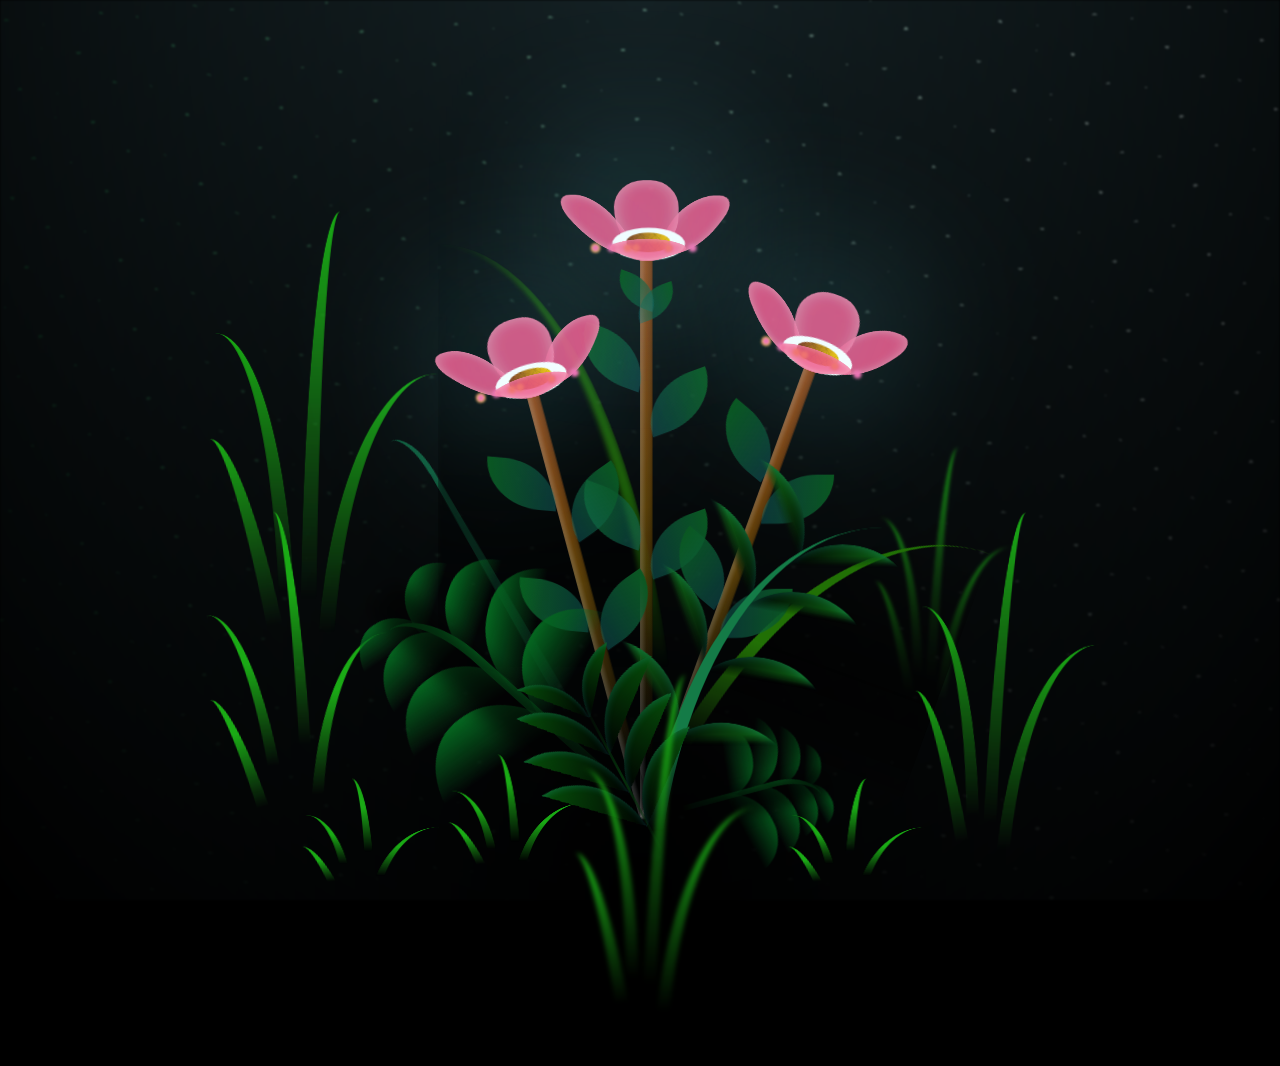
<file: firlyy/index.html>
<!DOCTYPE html>
<html lang="en">
<head>
    <meta charset="UTF-8">
    <meta http-equiv="X-UA-Compatible" content="IE=edge">
    <meta name="viewport" content="width=device-width, initial-scale=1.0">
    <link rel="stylesheet" href="style.css">
    <link rel="icon" href="img/flowers.png" type="image/x-icon">
    <title>flowers</title>
</head>
<body class="container">
    <div class="night"></div>
    <div class="flowers">
      <div class="flower flower--1">
        <div class="flower__leafs flower__leafs--1">
          <div class="flower__leaf flower__leaf--1"></div>
          <div class="flower__leaf flower__leaf--2"></div>
          <div class="flower__leaf flower__leaf--3"></div>
          <div class="flower__leaf flower__leaf--4"></div>
          <div class="flower__white-circle"></div>
  
          <div class="flower__light flower__light--1"></div>
          <div class="flower__light flower__light--2"></div>
          <div class="flower__light flower__light--3"></div>
          <div class="flower__light flower__light--4"></div>
          <div class="flower__light flower__light--5"></div>
          <div class="flower__light flower__light--6"></div>
          <div class="flower__light flower__light--7"></div>
          <div class="flower__light flower__light--8"></div>
  
        </div>
        <div class="flower__line">
          <div class="flower__line__leaf flower__line__leaf--1"></div>
          <div class="flower__line__leaf flower__line__leaf--2"></div>
          <div class="flower__line__leaf flower__line__leaf--3"></div>
          <div class="flower__line__leaf flower__line__leaf--4"></div>
          <div class="flower__line__leaf flower__line__leaf--5"></div>
          <div class="flower__line__leaf flower__line__leaf--6"></div>
        </div>
      </div>
  
      <div class="flower flower--2">
        <div class="flower__leafs flower__leafs--2">
          <div class="flower__leaf flower__leaf--1"></div>
          <div class="flower__leaf flower__leaf--2"></div>
          <div class="flower__leaf flower__leaf--3"></div>
          <div class="flower__leaf flower__leaf--4"></div>
          <div class="flower__white-circle"></div>
  
          <div class="flower__light flower__light--1"></div>
          <div class="flower__light flower__light--2"></div>
          <div class="flower__light flower__light--3"></div>
          <div class="flower__light flower__light--4"></div>
          <div class="flower__light flower__light--5"></div>
          <div class="flower__light flower__light--6"></div>
          <div class="flower__light flower__light--7"></div>
          <div class="flower__light flower__light--8"></div>
  
        </div>
        <div class="flower__line">
          <div class="flower__line__leaf flower__line__leaf--1"></div>
          <div class="flower__line__leaf flower__line__leaf--2"></div>
          <div class="flower__line__leaf flower__line__leaf--3"></div>
          <div class="flower__line__leaf flower__line__leaf--4"></div>
        </div>
      </div>
  
      <div class="flower flower--3">
        <div class="flower__leafs flower__leafs--3">
          <div class="flower__leaf flower__leaf--1"></div>
          <div class="flower__leaf flower__leaf--2"></div>
          <div class="flower__leaf flower__leaf--3"></div>
          <div class="flower__leaf flower__leaf--4"></div>
          <div class="flower__white-circle"></div>
  
          <div class="flower__light flower__light--1"></div>
          <div class="flower__light flower__light--2"></div>
          <div class="flower__light flower__light--3"></div>
          <div class="flower__light flower__light--4"></div>
          <div class="flower__light flower__light--5"></div>
          <div class="flower__light flower__light--6"></div>
          <div class="flower__light flower__light--7"></div>
          <div class="flower__light flower__light--8"></div>
  
        </div>
        <div class="flower__line">
          <div class="flower__line__leaf flower__line__leaf--1"></div>
          <div class="flower__line__leaf flower__line__leaf--2"></div>
          <div class="flower__line__leaf flower__line__leaf--3"></div>
          <div class="flower__line__leaf flower__line__leaf--4"></div>
        </div>
      </div>
  
      <div class="grow-ans" style="--d:1.2s">
        <div class="flower__g-long">
          <div class="flower__g-long__top"></div>
          <div class="flower__g-long__bottom"></div>
        </div>
      </div>
  
      <div class="growing-grass">
        <div class="flower__grass flower__grass--1">
          <div class="flower__grass--top"></div>
          <div class="flower__grass--bottom"></div>
          <div class="flower__grass__leaf flower__grass__leaf--1"></div>
          <div class="flower__grass__leaf flower__grass__leaf--2"></div>
          <div class="flower__grass__leaf flower__grass__leaf--3"></div>
          <div class="flower__grass__leaf flower__grass__leaf--4"></div>
          <div class="flower__grass__leaf flower__grass__leaf--5"></div>
          <div class="flower__grass__leaf flower__grass__leaf--6"></div>
          <div class="flower__grass__leaf flower__grass__leaf--7"></div>
          <div class="flower__grass__leaf flower__grass__leaf--8"></div>
          <div class="flower__grass__overlay"></div>
        </div>
      </div>
  
      <div class="growing-grass">
        <div class="flower__grass flower__grass--2">
          <div class="flower__grass--top"></div>
          <div class="flower__grass--bottom"></div>
          <div class="flower__grass__leaf flower__grass__leaf--1"></div>
          <div class="flower__grass__leaf flower__grass__leaf--2"></div>
          <div class="flower__grass__leaf flower__grass__leaf--3"></div>
          <div class="flower__grass__leaf flower__grass__leaf--4"></div>
          <div class="flower__grass__leaf flower__grass__leaf--5"></div>
          <div class="flower__grass__leaf flower__grass__leaf--6"></div>
          <div class="flower__grass__leaf flower__grass__leaf--7"></div>
          <div class="flower__grass__leaf flower__grass__leaf--8"></div>
          <div class="flower__grass__overlay"></div>
        </div>
      </div>
  
      <div class="grow-ans" style="--d:2.4s">
        <div class="flower__g-right flower__g-right--1">
          <div class="leaf"></div>
        </div>
      </div>
  
      <div class="grow-ans" style="--d:2.8s">
        <div class="flower__g-right flower__g-right--2">
          <div class="leaf"></div>
        </div>
      </div>
  
      <div class="grow-ans" style="--d:2.8s">
        <div class="flower__g-front">
          <div class="flower__g-front__leaf-wrapper flower__g-front__leaf-wrapper--1">
            <div class="flower__g-front__leaf"></div>
          </div>
          <div class="flower__g-front__leaf-wrapper flower__g-front__leaf-wrapper--2">
            <div class="flower__g-front__leaf"></div>
          </div>
          <div class="flower__g-front__leaf-wrapper flower__g-front__leaf-wrapper--3">
            <div class="flower__g-front__leaf"></div>
          </div>
          <div class="flower__g-front__leaf-wrapper flower__g-front__leaf-wrapper--4">
            <div class="flower__g-front__leaf"></div>
          </div>
          <div class="flower__g-front__leaf-wrapper flower__g-front__leaf-wrapper--5">
            <div class="flower__g-front__leaf"></div>
          </div>
          <div class="flower__g-front__leaf-wrapper flower__g-front__leaf-wrapper--6">
            <div class="flower__g-front__leaf"></div>
          </div>
          <div class="flower__g-front__leaf-wrapper flower__g-front__leaf-wrapper--7">
            <div class="flower__g-front__leaf"></div>
          </div>
          <div class="flower__g-front__leaf-wrapper flower__g-front__leaf-wrapper--8">
            <div class="flower__g-front__leaf"></div>
          </div>
          <div class="flower__g-front__line"></div>
        </div>
      </div>
  
      <div class="grow-ans" style="--d:3.2s">
        <div class="flower__g-fr">
          <div class="leaf"></div>
          <div class="flower__g-fr__leaf flower__g-fr__leaf--1"></div>
          <div class="flower__g-fr__leaf flower__g-fr__leaf--2"></div>
          <div class="flower__g-fr__leaf flower__g-fr__leaf--3"></div>
          <div class="flower__g-fr__leaf flower__g-fr__leaf--4"></div>
          <div class="flower__g-fr__leaf flower__g-fr__leaf--5"></div>
          <div class="flower__g-fr__leaf flower__g-fr__leaf--6"></div>
          <div class="flower__g-fr__leaf flower__g-fr__leaf--7"></div>
          <div class="flower__g-fr__leaf flower__g-fr__leaf--8"></div>
        </div>
      </div>
  
      <div class="long-g long-g--0">
        <div class="grow-ans" style="--d:3s">
          <div class="leaf leaf--0"></div>
        </div>
        <div class="grow-ans" style="--d:2.2s">
          <div class="leaf leaf--1"></div>
        </div>
        <div class="grow-ans" style="--d:3.4s">
          <div class="leaf leaf--2"></div>
        </div>
        <div class="grow-ans" style="--d:3.6s">
          <div class="leaf leaf--3"></div>
        </div>
      </div>
  
      <div class="long-g long-g--1">
        <div class="grow-ans" style="--d:3.6s">
          <div class="leaf leaf--0"></div>
        </div>
        <div class="grow-ans" style="--d:3.8s">
          <div class="leaf leaf--1"></div>
        </div>
        <div class="grow-ans" style="--d:4s">
          <div class="leaf leaf--2"></div>
        </div>
        <div class="grow-ans" style="--d:4.2s">
          <div class="leaf leaf--3"></div>
        </div>
      </div>
  
      <div class="long-g long-g--2">
        <div class="grow-ans" style="--d:4s">
          <div class="leaf leaf--0"></div>
        </div>
        <div class="grow-ans" style="--d:4.2s">
          <div class="leaf leaf--1"></div>
        </div>
        <div class="grow-ans" style="--d:4.4s">
          <div class="leaf leaf--2"></div>
        </div>
        <div class="grow-ans" style="--d:4.6s">
          <div class="leaf leaf--3"></div>
        </div>
      </div>
  
      <div class="long-g long-g--3">
        <div class="grow-ans" style="--d:4s">
          <div class="leaf leaf--0"></div>
        </div>
        <div class="grow-ans" style="--d:4.2s">
          <div class="leaf leaf--1"></div>
        </div>
        <div class="grow-ans" style="--d:3s">
          <div class="leaf leaf--2"></div>
        </div>
        <div class="grow-ans" style="--d:3.6s">
          <div class="leaf leaf--3"></div>
        </div>
      </div>
  
      <div class="long-g long-g--4">
        <div class="grow-ans" style="--d:4s">
          <div class="leaf leaf--0"></div>
        </div>
        <div class="grow-ans" style="--d:4.2s">
          <div class="leaf leaf--1"></div>
        </div>
        <div class="grow-ans" style="--d:3s">
          <div class="leaf leaf--2"></div>
        </div>
        <div class="grow-ans" style="--d:3.6s">
          <div class="leaf leaf--3"></div>
        </div>
      </div>
  
      <div class="long-g long-g--5">
        <div class="grow-ans" style="--d:4s">
          <div class="leaf leaf--0"></div>
        </div>
        <div class="grow-ans" style="--d:4.2s">
          <div class="leaf leaf--1"></div>
        </div>
        <div class="grow-ans" style="--d:3s">
          <div class="leaf leaf--2"></div>
        </div>
        <div class="grow-ans" style="--d:3.6s">
          <div class="leaf leaf--3"></div>
        </div>
      </div>
  
      <div class="long-g long-g--6">
        <div class="grow-ans" style="--d:4.2s">
          <div class="leaf leaf--0"></div>
        </div>
        <div class="grow-ans" style="--d:4.4s">
          <div class="leaf leaf--1"></div>
        </div>
        <div class="grow-ans" style="--d:4.6s">
          <div class="leaf leaf--2"></div>
        </div>
        <div class="grow-ans" style="--d:4.8s">
          <div class="leaf leaf--3"></div>
        </div>
      </div>
  
      <div class="long-g long-g--7">
        <div class="grow-ans" style="--d:3s">
          <div class="leaf leaf--0"></div>
        </div>
        <div class="grow-ans" style="--d:3.2s">
          <div class="leaf leaf--1"></div>
        </div>
        <div class="grow-ans" style="--d:3.5s">
          <div class="leaf leaf--2"></div>
        </div>
        <div class="grow-ans" style="--d:3.6s">
          <div class="leaf leaf--3"></div>
        </div>
      </div>
    </div>
    
    <script src="main.js"></script>
  </body>
</html>
</file>
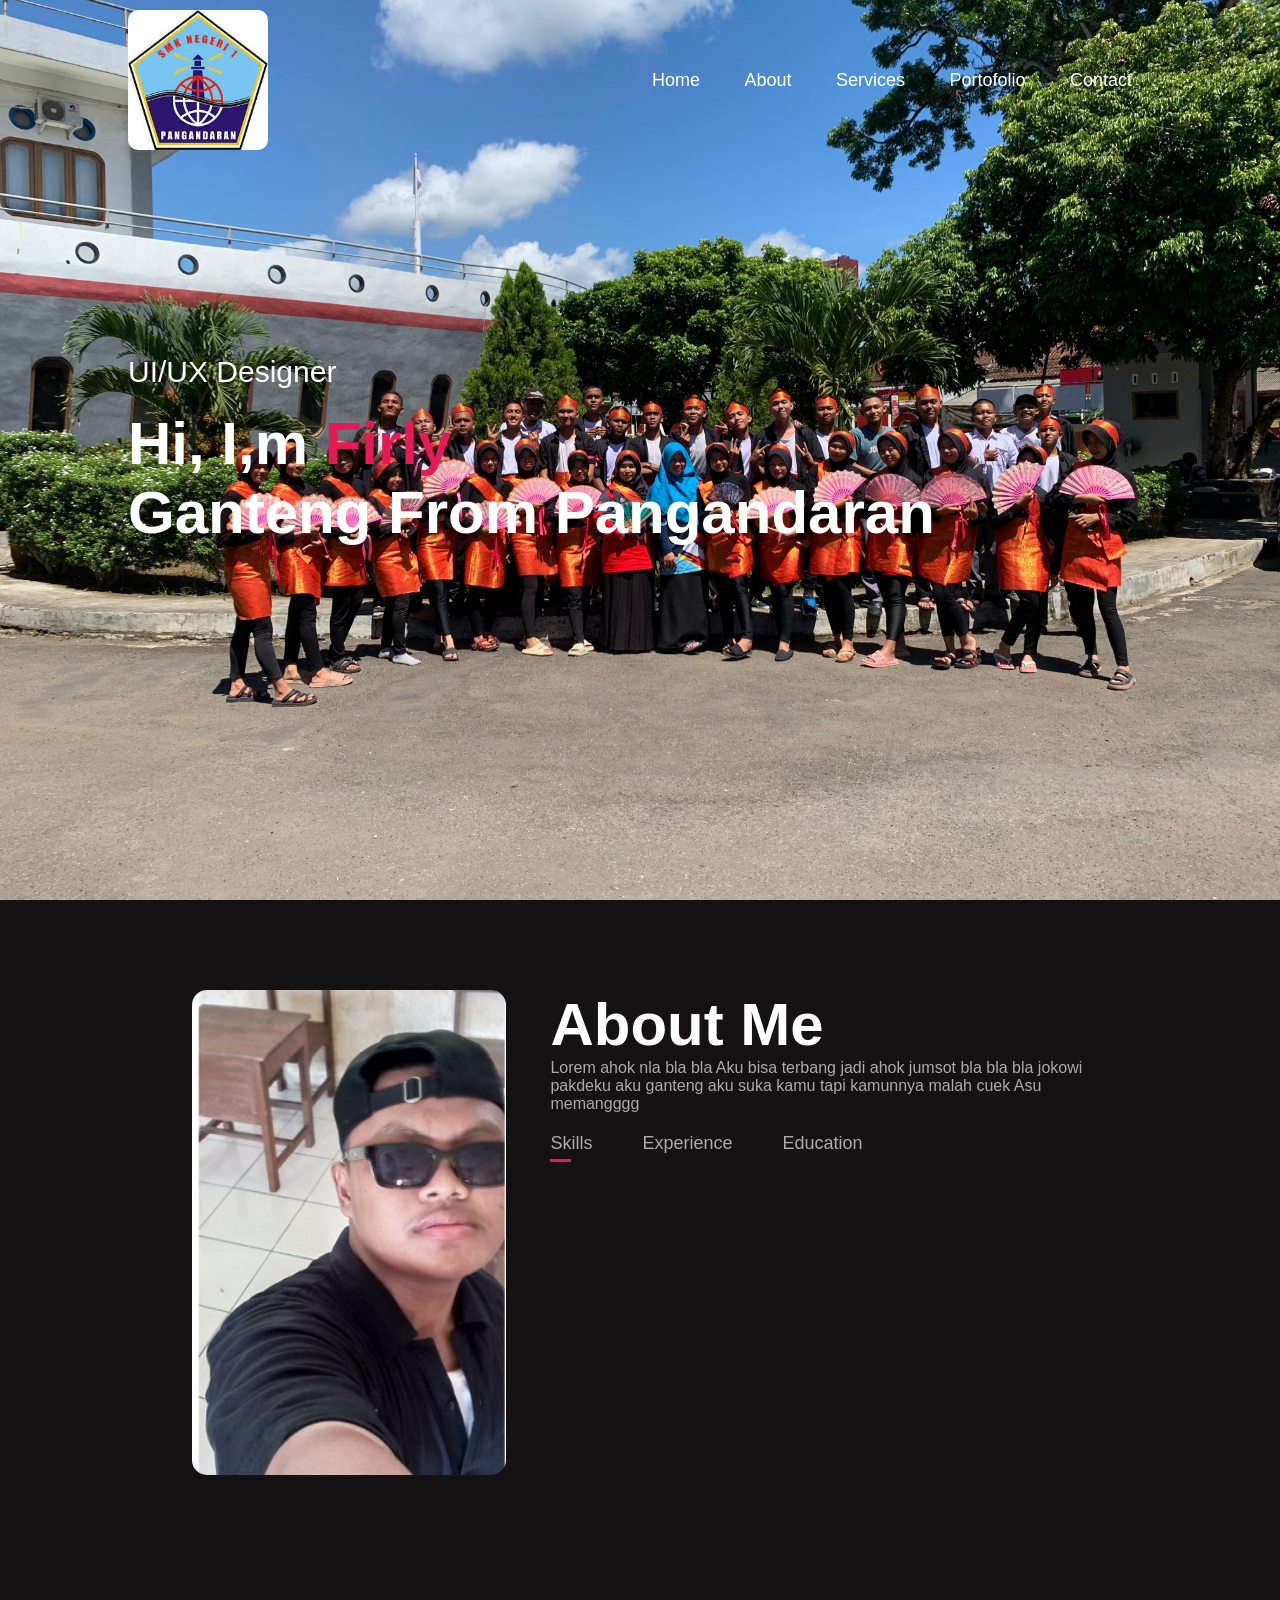
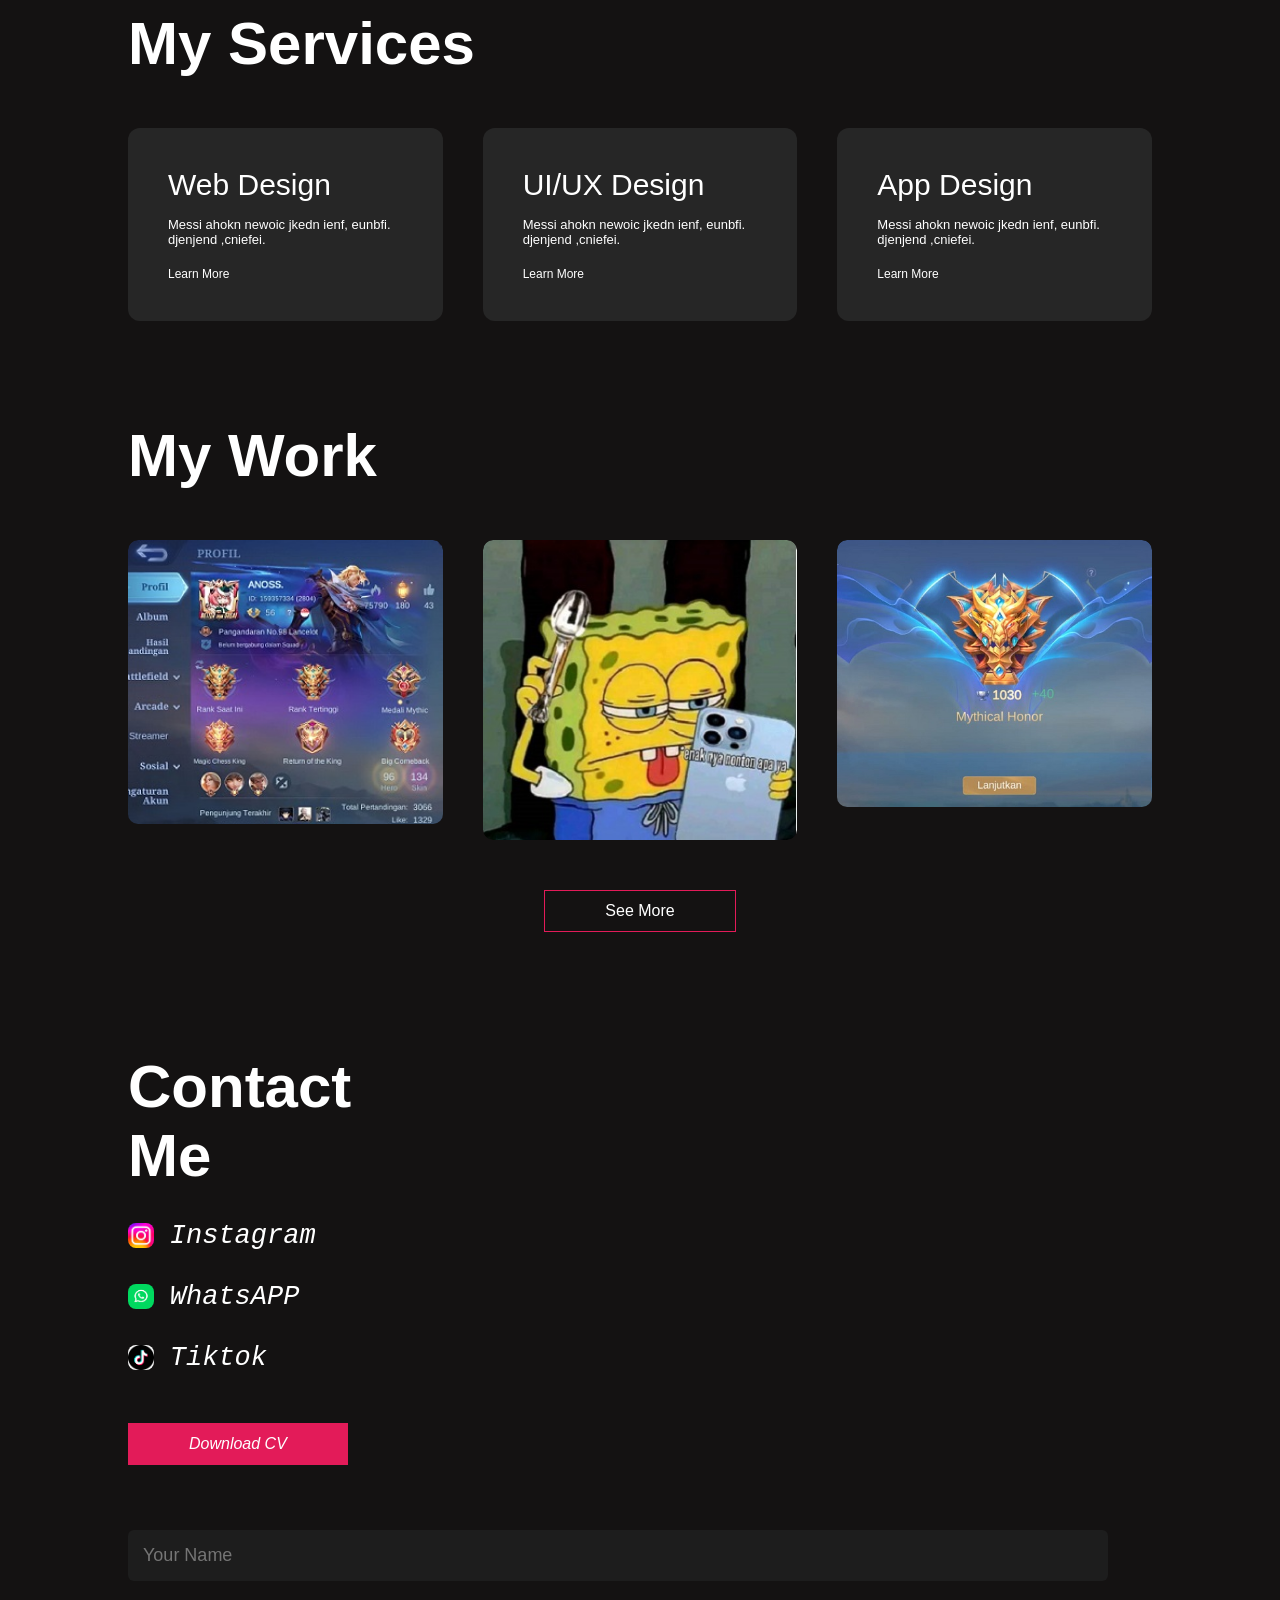
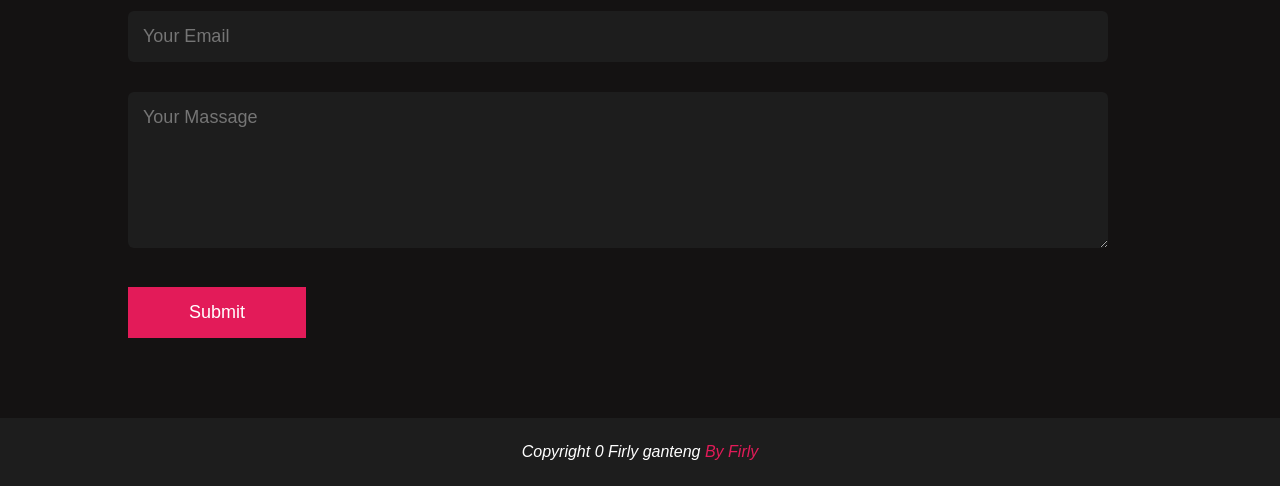
<file: Web1/PercobaanWebsite1.html>
<!DOCTYPE html>
<html>
<head>
    <meta charset="utf-8">
    <meta name="viewport" content="width=device-width, initial-scale=1">
    <title>Website Firly</title>
    <link rel="stylesheet" href="webstyle1.css">
    <script>
        
        var tablinks = document.getElementsByClassName("tab-links");
        var tabcontents = document.getElementsByClassName("tab-contents");

        function opentab(tabname) {
            for (tablink of tablinks) {
                tablink.classList.remove("active-link");
            }

             for (tabcontent of tabcontents) {
                tabcontent.classList.remove("active-tab");
            }
            event.currentTarget.classList.add("active-link");
            document.getElementById(tabname).classList.add("active-tab");
        }
    </script>

    <script>
        var sidemenu = document.getElementById("sidemenu");

        function openmenu() {
            sidemenu.style.right = "0";
        }

        function closemenu() {
            sidemenu.style.right = "200px";      
        }
    </script>

</head>
<body>

<div id="header">
    <div class="container">
        <nav>
            <img src="smk.jpeg" class="logo" />
            <ul id="sidemenu">
                <li><a href="#header">Home</a></li>
                <li><a href="#about">About</a></li>
                <li><a href="#services">Services</a></li>
                <li><a href="#portofolio">Portofolio</a></li>
                <li><a href="#contact">Contact</a></li>
                <i class="fa-solid fa-xmark" onclick="closemenu()"></i>
            </ul>
              <i class="fa-solid fa-bars" onclick="openmenu()"></i>
        </nav>
        <div class="header-text">
            <p>UI/UX Designer</p>
            <h1>Hi, I,m <span>Firly</span><br />Ganteng From Pangandaran</h1>
        </div>
    </div>
</div>


<div id="about">
    <div class="container">
        <div class="row">
            <div class="about-col-1">
                <img src="gg.jpg" />
            </div>
            <div class="about-col-2">
                <h1 class="sub-title">About Me</h1>
                <p>
                    Lorem ahok nla bla bla Aku bisa terbang jadi ahok jumsot
                    bla bla bla jokowi pakdeku aku ganteng
                    aku suka kamu tapi kamunnya malah cuek
                    Asu memangggg

                </p>
                <div class="tab-titles">
                    <p class="tab-links active-link" onclick="opentab('skills')"> Skills </p>
                    <p class="tab-links" onclick="opentab('experience')">Experience</p>
                    <p class="tab-links" onclick="opentab('education')">Education</p>
                </div>
                <div class="tab-contents acctive-tab" id="skills">
                    <ul>
                        <li><span>UI/UX</span><br />Designing Web/App Interface</li>
                        <li><span>Web Development</span><br />Designing App Interface</li>
                        <li><span>App Development</span><br />Bulding Android/IOS apps</li>
                    </ul>
                </div>
                <div class="tab-contents" id="experience">
                    <ul>
                        <li><span>2021 - Current</span><br />Lorem ipul jamsot</li>
                        <li><span>2019 - 2021</span><br />Lorem ahok jamsot</li>
                        <li><span>2017 - 2019</span><br />Lorem jamal jamsot</li>
                    </ul>
                </div>
                <div class="tab-contents" id="education">
                    <ul>
                        <li><span>2018</span><br />UI/UX bla bla bla </li>
                        <li><span>2016</span><br />Lorem ahok jamsot</li>
                        <li><span>2014</span><br />Lorem jamal jamsot</li>
                    </ul>
                </div>
            </div>
        </div>
    </div>
</div>


<div id="services">
    <div class="container">
        <h1 class="sub-title">My Services</h1>
        <div class="services-list">
            <div>
                <i class="fa-solid fa-code"></i>
                <h2 >Web Design</h2>
                <p>Messi ahokn newoic jkedn ienf, eunbfi. djenjend ,cniefei.</p>
                <a href="#">Learn More</a>
            </div>    
            <div>
                <i class="fa-sharp fa-solid fa-corp-simple"></i>
                <h2 >UI/UX Design</h2>
                <p>Messi ahokn newoic jkedn ienf, eunbfi. djenjend ,cniefei.</p>
                <a href="#">Learn More</a>
            </div>    
            <div>
                <i class="fa-brands fa-app-store"></i>
                <h2 >App Design</h2>
                <p>Messi ahokn newoic jkedn ienf, eunbfi. djenjend ,cniefei.</p>
                <a href="#">Learn More</a>
            </div>    
        </div>
    </div>
</div>


<div id="portofolio">
    <div class="container">
        <h1 class="sub-title">My Work</h1>
        <div class="work-list">
            <div class="work" >
                <img src="jj.jpg" />
                <div class="layer">
                    <h3 >Main MobeLegendd</h3>
                    <p>Top Global Pance.........</p>
                    <a href="#"
                    ><i class="fa-solid fa-arrow-up-right-from-square" > </i> </a>
                </div>
            </div>
            <div class="work">
                <img src="op.jpg" />
                <div class="layer">
                     <h3>Scroll IG</h3>
                    <p>Liat konten quote Sad Boy.........</p>
                    <a href="#">
                        <i class="fa-solid fa-arrow-up-right-from-square" > </i> </a>
                </div>                
            </div>
             <div class="work">
                <img src="kk.jpg" />
                <div class="layer">
                     <h3>Main Magic Chess</h3>
                    <p>Udah Mitic Honorrr BOSS.........</p>
                    <a href="#">
                        <i class="fa-solid fa-arrow-up-right-from-square" > </i> </a>
                </div>                
            </div>
        </div>
        <a href="#" class="btn">See More</a>
    </div>
</div>


<div id="contact">
    <div class="container">
        <div class="row">
            <div class="contact-left">
                <h1 class="sub-title">Contact Me</h1>

                <p><i class="fa-solid fa-paper-plane" />
                    <a href="https://www.instagram.com/firly_n018?igsh=cmg0YTh3bHNmYnA=" class="wa"><img src="ig.jpeg" class="imgTT"> Instagram </a> </p>

                  <p><i class="fa-sharp fa-solid fa-phone" /> <a href="https://wa.me/qr/IEZKYNYMP4O6E1"
                   class="wa"> <img src="wa.png" class="imgTT"> WhatsAPP </a> </p>

                    <p><i class="fa-sharp fa-solid fa-phone" /> <a href="https://www.tiktok.com/@firlyyajh?_t=8ikH909CwsL&_r=1" class="wa"> <img src="tiktod.png" class="imgTT"> Tiktok </a> </p>

    <!--              <div class="social-icons">

                      <a href="https://facbook.com"><i class="fa-brands fa-facebook" /></a>
                      <a href="#"><i class="fa-brands fa-twitter-square" /></a>
                      <a href="#"><i class="fa-brands fa-instagram" /></a>
                      <a href="#"><i class="fa-brands fa-linkedin" /></a>
                  </div>
    !-->    
                    <a href="4ever.jpg" download class="btn btn2">Download CV</a>
            </div>
            <div class="contact-right">
                <form>
                    <input type="text" nam ="Name" placeholder="Your Name" required />
                    <input type="email" name="email" placeholder="Your Email" required />
                    <textarea name="Massage" rows="6" placeholder="Your Massage"></textarea>
                    <button type="submit" class="btn btn2">Submit</button>
                </form>
            </div>
        </div>
    </div>
<div class="copyright">
    <p>
        Copyright 0 Firly ganteng <i class="fa-solid fa-heart" /> By Firly 
    </p>
</div>
</div>


</body>
</html>
</file>
<file: firlyy/style.css>
*,
*::after,
*::before {
  padding: 0;
  margin: 0;
  box-sizing: border-box;
}

:root {
  --dark-color: #000;
}

body {
  display: flex;
  align-items: flex-end;
  justify-content: center;
  min-height: 100vh;
  background-color: var(--dark-color);
  overflow: hidden;
  perspective: 1000px;
}

.night {
  position: fixed;
  left: 50%;
  top: 0;
  transform: translateX(-50%);
  width: 100%;
  height: 100%;
  filter: blur(0.1vmin);
  background-image: radial-gradient(ellipse at top, transparent 0%, var(--dark-color)), radial-gradient(ellipse at bottom, var(--dark-color), rgba(145, 233, 255, 0.2)), repeating-linear-gradient(220deg, rgb(0, 0, 0) 0px, rgb(0, 0, 0) 19px, transparent 19px, transparent 22px), repeating-linear-gradient(189deg, rgb(0, 0, 0) 0px, rgb(0, 0, 0) 19px, transparent 19px, transparent 22px), repeating-linear-gradient(148deg, rgb(0, 0, 0) 0px, rgb(0, 0, 0) 19px, transparent 19px, transparent 22px), linear-gradient(90deg, rgb(7, 107, 42), rgb(240, 240, 240));
}

.flowers {
  position: relative;
  transform: scale(0.9);
}

.flower {
  position: absolute;
  bottom: 10vmin;
  transform-origin: bottom center;
  z-index: 10;
  --fl-speed: 0.3s;
}
.flower--1 {
  -webkit-animation: moving-flower-1 4s linear infinite;
          animation: moving-flower-1 4s linear infinite;
}
.flower--1 .flower__line {
  height: 70vmin;
  -webkit-animation-delay: 0.3s;
          animation-delay: 0.3s;
}
.flower--1 .flower__line__leaf--1 {
  -webkit-animation: blooming-leaf-right var(--fl-speed) 1.6s backwards;
          animation: blooming-leaf-right var(--fl-speed) 1.6s backwards;
}
.flower--1 .flower__line__leaf--2 {
  -webkit-animation: blooming-leaf-right var(--fl-speed) 1.4s backwards;
          animation: blooming-leaf-right var(--fl-speed) 1.4s backwards;
}
.flower--1 .flower__line__leaf--3 {
  -webkit-animation: blooming-leaf-left var(--fl-speed) 1.2s backwards;
          animation: blooming-leaf-left var(--fl-speed) 1.2s backwards;
}
.flower--1 .flower__line__leaf--4 {
  -webkit-animation: blooming-leaf-left var(--fl-speed) 1s backwards;
          animation: blooming-leaf-left var(--fl-speed) 1s backwards;
}
.flower--1 .flower__line__leaf--5 {
  -webkit-animation: blooming-leaf-right var(--fl-speed) 1.8s backwards;
          animation: blooming-leaf-right var(--fl-speed) 1.8s backwards;
}
.flower--1 .flower__line__leaf--6 {
  -webkit-animation: blooming-leaf-left var(--fl-speed) 2s backwards;
          animation: blooming-leaf-left var(--fl-speed) 2s backwards;
}
.flower--2 {
  left: 50%;
  transform: rotate(20deg);
  -webkit-animation: moving-flower-2 4s linear infinite;
          animation: moving-flower-2 4s linear infinite;
}
.flower--2 .flower__line {
  height: 60vmin;
  -webkit-animation-delay: 0.6s;
          animation-delay: 0.6s;
}
.flower--2 .flower__line__leaf--1 {
  -webkit-animation: blooming-leaf-right var(--fl-speed) 1.9s backwards;
          animation: blooming-leaf-right var(--fl-speed) 1.9s backwards;
}
.flower--2 .flower__line__leaf--2 {
  -webkit-animation: blooming-leaf-right var(--fl-speed) 1.7s backwards;
          animation: blooming-leaf-right var(--fl-speed) 1.7s backwards;
}
.flower--2 .flower__line__leaf--3 {
  -webkit-animation: blooming-leaf-left var(--fl-speed) 1.5s backwards;
          animation: blooming-leaf-left var(--fl-speed) 1.5s backwards;
}
.flower--2 .flower__line__leaf--4 {
  -webkit-animation: blooming-leaf-left var(--fl-speed) 1.3s backwards;
          animation: blooming-leaf-left var(--fl-speed) 1.3s backwards;
}
.flower--3 {
  left: 50%;
  transform: rotate(-15deg);
  -webkit-animation: moving-flower-3 4s linear infinite;
          animation: moving-flower-3 4s linear infinite;
}
.flower--3 .flower__line {
  -webkit-animation-delay: 0.9s;
          animation-delay: 0.9s;
}
.flower--3 .flower__line__leaf--1 {
  -webkit-animation: blooming-leaf-right var(--fl-speed) 2.5s backwards;
          animation: blooming-leaf-right var(--fl-speed) 2.5s backwards;
}
.flower--3 .flower__line__leaf--2 {
  -webkit-animation: blooming-leaf-right var(--fl-speed) 2.3s backwards;
          animation: blooming-leaf-right var(--fl-speed) 2.3s backwards;
}
.flower--3 .flower__line__leaf--3 {
  -webkit-animation: blooming-leaf-left var(--fl-speed) 2.1s backwards;
          animation: blooming-leaf-left var(--fl-speed) 2.1s backwards;
}
.flower--3 .flower__line__leaf--4 {
  -webkit-animation: blooming-leaf-left var(--fl-speed) 1.9s backwards;
          animation: blooming-leaf-left var(--fl-speed) 1.9s backwards;
}
.flower__leafs {
  position: relative;
  -webkit-animation: blooming-flower 2s backwards;
          animation: blooming-flower 2s backwards;
}
.flower__leafs--1 {
  -webkit-animation-delay: 1.1s;
          animation-delay: 1.1s;
}
.flower__leafs--2 {
  -webkit-animation-delay: 1.4s;
          animation-delay: 1.4s;
}
.flower__leafs--3 {
  -webkit-animation-delay: 1.7s;
          animation-delay: 1.7s;
}
.flower__leafs::after {
  content: "";
  position: absolute;
  left: 0;
  top: 0;
  transform: translate(-50%, -100%);
  width: 8vmin;
  height: 8vmin;
  background-color: #6bf0ff;
  filter: blur(10vmin);
}
.flower__leaf {
  position: absolute;
  bottom: 0;
  left: 50%;
  width: 8vmin;
  height: 11vmin;
  border-radius: 51% 49% 47% 53%/44% 45% 55% 69%;
  background-color: #f672b0;
  background-image: linear-gradient(to top, #ee5286, #ee5286);
  transform-origin: bottom center;
  opacity: 0.9;
  box-shadow: inset 0 0 2vmin rgba(255, 255, 255, 0.5);
}
.flower__leaf--1 {
  transform: translate(-10%, 1%) rotateY(40deg) rotateX(-50deg);
}
.flower__leaf--2 {
  transform: translate(-50%, -4%) rotateX(40deg);
}
.flower__leaf--3 {
  transform: translate(-90%, 0%) rotateY(45deg) rotateX(50deg);
}
.flower__leaf--4 {
  width: 8vmin;
  height: 8vmin;
  transform-origin: bottom left;
  border-radius: 4vmin 10vmin 4vmin 4vmin;
  transform: translate(0%, 18%) rotateX(70deg) rotate(-43deg);
  background-image: linear-gradient(to top, #ee5286, #ee5286);
  z-index: 1;
  opacity: 0.8;
}
.flower__white-circle {
  position: absolute;
  left: -3.5vmin;
  top: -3vmin;
  width: 9vmin;
  height: 4vmin;
  border-radius: 50%;
  background-color: #fff;
}
.flower__white-circle::after {
  content: "";
  position: absolute;
  left: 50%;
  top: 45%;
  transform: translate(-50%, -50%);
  width: 60%;
  height: 60%;
  border-radius: inherit;
  background-image: repeating-linear-gradient(135deg, rgba(0, 0, 0, 0.03) 0px, rgba(0, 0, 0, 0.03) 1px, transparent 1px, transparent 12px), repeating-linear-gradient(45deg, rgba(0, 0, 0, 0.03) 0px, rgba(0, 0, 0, 0.03) 1px, transparent 1px, transparent 12px), repeating-linear-gradient(67.5deg, rgba(0, 0, 0, 0.03) 0px, rgba(0, 0, 0, 0.03) 1px, transparent 1px, transparent 12px), repeating-linear-gradient(135deg, rgba(0, 0, 0, 0.03) 0px, rgba(0, 0, 0, 0.03) 1px, transparent 1px, transparent 12px), repeating-linear-gradient(45deg, rgba(0, 0, 0, 0.03) 0px, rgba(0, 0, 0, 0.03) 1px, transparent 1px, transparent 12px), repeating-linear-gradient(112.5deg, rgba(0, 0, 0, 0.03) 0px, rgba(0, 0, 0, 0.03) 1px, transparent 1px, transparent 12px), repeating-linear-gradient(112.5deg, rgba(0, 0, 0, 0.03) 0px, rgba(0, 0, 0, 0.03) 1px, transparent 1px, transparent 12px), repeating-linear-gradient(45deg, rgba(0, 0, 0, 0.03) 0px, rgba(0, 0, 0, 0.03) 1px, transparent 1px, transparent 12px), repeating-linear-gradient(22.5deg, rgba(0, 0, 0, 0.03) 0px, rgba(0, 0, 0, 0.03) 1px, transparent 1px, transparent 12px), repeating-linear-gradient(45deg, rgba(0, 0, 0, 0.03) 0px, rgba(0, 0, 0, 0.03) 1px, transparent 1px, transparent 12px), repeating-linear-gradient(22.5deg, rgba(0, 0, 0, 0.03) 0px, rgba(0, 0, 0, 0.03) 1px, transparent 1px, transparent 12px), repeating-linear-gradient(135deg, rgba(0, 0, 0, 0.03) 0px, rgba(0, 0, 0, 0.03) 1px, transparent 1px, transparent 12px), repeating-linear-gradient(157.5deg, rgba(0, 0, 0, 0.03) 0px, rgba(0, 0, 0, 0.03) 1px, transparent 1px, transparent 12px), repeating-linear-gradient(67.5deg, rgba(0, 0, 0, 0.03) 0px, rgba(0, 0, 0, 0.03) 1px, transparent 1px, transparent 12px), repeating-linear-gradient(67.5deg, rgba(0, 0, 0, 0.03) 0px, rgba(0, 0, 0, 0.03) 1px, transparent 1px, transparent 12px), linear-gradient(90deg, rgb(127, 47, 21), rgb(255, 206, 0));
}
.flower__line {
  height: 55vmin;
  width: 1.5vmin;
  background-image: linear-gradient(to left, rgba(0, 0, 0, 0.2), transparent, rgba(255, 255, 255, 0.2)), linear-gradient(to top, transparent 10%, #583e08, #944415);
  box-shadow: inset 0 0 2px rgba(0, 0, 0, 0.5);
  -webkit-animation: grow-flower-tree 4s backwards;
          animation: grow-flower-tree 4s backwards;
}
.flower__line__leaf {
  --w: 7vmin;
  --h: calc(var(--w) + 2vmin);
  position: absolute;
  top: 20%;
  left: 90%;
  width: var(--w);
  height: var(--h);
  border-top-right-radius: var(--h);
  border-bottom-left-radius: var(--h);
  background-image: linear-gradient(to top, rgba(20, 117, 122, 0.4), #095721);
}
.flower__line__leaf--1 {
  transform: rotate(70deg) rotateY(30deg);
}
.flower__line__leaf--2 {
  top: 45%;
  transform: rotate(70deg) rotateY(30deg);
}
.flower__line__leaf--3, .flower__line__leaf--4, .flower__line__leaf--6 {
  border-top-right-radius: 0;
  border-bottom-left-radius: 0;
  border-top-left-radius: var(--h);
  border-bottom-right-radius: var(--h);
  left: -460%;
  top: 12%;
  transform: rotate(-70deg) rotateY(30deg);
}
.flower__line__leaf--4 {
  top: 40%;
}
.flower__line__leaf--5 {
  top: 0;
  transform-origin: left;
  transform: rotate(70deg) rotateY(30deg) scale(0.6);
}
.flower__line__leaf--6 {
  top: -2%;
  left: -450%;
  transform-origin: right;
  transform: rotate(-70deg) rotateY(30deg) scale(0.6);
}
.flower__light {
  position: absolute;
  bottom: 0vmin;
  width: 1vmin;
  height: 1vmin;
  background-color: rgb(255, 251, 0);
  border-radius: 50%;
  filter: blur(0.2vmin);
  -webkit-animation: light-ans 4s linear infinite backwards;
          animation: light-ans 4s linear infinite backwards;
}
.flower__light:nth-child(odd) {
  background-color: #f76baf;
}
.flower__light--1 {
  left: -2vmin;
  -webkit-animation-delay: 1s;
          animation-delay: 1s;
}
.flower__light--2 {
  left: 3vmin;
  -webkit-animation-delay: 0.5s;
          animation-delay: 0.5s;
}
.flower__light--3 {
  left: -6vmin;
  -webkit-animation-delay: 0.3s;
          animation-delay: 0.3s;
}
.flower__light--4 {
  left: 6vmin;
  -webkit-animation-delay: 0.9s;
          animation-delay: 0.9s;
}
.flower__light--5 {
  left: -1vmin;
  -webkit-animation-delay: 1.5s;
          animation-delay: 1.5s;
}
.flower__light--6 {
  left: -4vmin;
  -webkit-animation-delay: 3s;
          animation-delay: 3s;
}
.flower__light--7 {
  left: 3vmin;
  -webkit-animation-delay: 2s;
          animation-delay: 2s;
}
.flower__light--8 {
  left: -6vmin;
  -webkit-animation-delay: 3.5s;
          animation-delay: 3.5s;
}
.flower__grass {
  --c: #04661f;
  --line-w: 1.5vmin;
  position: absolute;
  bottom: 12vmin;
  left: -7vmin;
  display: flex;
  flex-direction: column;
  align-items: flex-end;
  z-index: 20;
  transform-origin: bottom center;
  transform: rotate(-48deg) rotateY(40deg);
}
.flower__grass--1 {
  -webkit-animation: moving-grass 2s linear infinite;
          animation: moving-grass 2s linear infinite;
}
.flower__grass--2 {
  left: 2vmin;
  bottom: 10vmin;
  transform: scale(0.5) rotate(75deg) rotateX(10deg) rotateY(-200deg);
  opacity: 0.8;
  z-index: 0;
  -webkit-animation: moving-grass--2 1.5s linear infinite;
          animation: moving-grass--2 1.5s linear infinite;
}
.flower__grass--top {
  width: 7vmin;
  height: 10vmin;
  border-top-right-radius: 100%;
  border-right: var(--line-w) solid var(--c);
  transform-origin: bottom center;
  transform: rotate(-2deg);
}
.flower__grass--bottom {
  margin-top: -2px;
  width: var(--line-w);
  height: 25vmin;
  background-image: linear-gradient(to top, transparent, var(--c));
}
.flower__grass__leaf {
  --size: 10vmin;
  position: absolute;
  width: calc(var(--size) * 2.1);
  height: var(--size);
  border-top-left-radius: var(--size);
  border-top-right-radius: var(--size);
  background-image: linear-gradient(to top, transparent, transparent 30%, var(--c));
  z-index: 100;
}
.flower__grass__leaf--1 {
  top: -6%;
  left: 30%;
  --size: 6vmin;
  transform: rotate(-20deg);
  -webkit-animation: growing-grass-ans--1 2s 2.6s backwards;
          animation: growing-grass-ans--1 2s 2.6s backwards;
}
@-webkit-keyframes growing-grass-ans--1 {
  0% {
    transform-origin: bottom left;
    transform: rotate(-20deg) scale(0);
  }
}
@keyframes growing-grass-ans--1 {
  0% {
    transform-origin: bottom left;
    transform: rotate(-20deg) scale(0);
  }
}
.flower__grass__leaf--2 {
  top: -5%;
  left: -110%;
  --size: 6vmin;
  transform: rotate(10deg);
  -webkit-animation: growing-grass-ans--2 2s 2.4s linear backwards;
          animation: growing-grass-ans--2 2s 2.4s linear backwards;
}
@-webkit-keyframes growing-grass-ans--2 {
  0% {
    transform-origin: bottom right;
    transform: rotate(10deg) scale(0);
  }
}
@keyframes growing-grass-ans--2 {
  0% {
    transform-origin: bottom right;
    transform: rotate(10deg) scale(0);
  }
}
.flower__grass__leaf--3 {
  top: 5%;
  left: 60%;
  --size: 8vmin;
  transform: rotate(-18deg) rotateX(-20deg);
  -webkit-animation: growing-grass-ans--3 2s 2.2s linear backwards;
          animation: growing-grass-ans--3 2s 2.2s linear backwards;
}
@-webkit-keyframes growing-grass-ans--3 {
  0% {
    transform-origin: bottom left;
    transform: rotate(-18deg) rotateX(-20deg) scale(0);
  }
}
@keyframes growing-grass-ans--3 {
  0% {
    transform-origin: bottom left;
    transform: rotate(-18deg) rotateX(-20deg) scale(0);
  }
}
.flower__grass__leaf--4 {
  top: 6%;
  left: -135%;
  --size: 8vmin;
  transform: rotate(2deg);
  -webkit-animation: growing-grass-ans--4 2s 2s linear backwards;
          animation: growing-grass-ans--4 2s 2s linear backwards;
}
@-webkit-keyframes growing-grass-ans--4 {
  0% {
    transform-origin: bottom right;
    transform: rotate(2deg) scale(0);
  }
}
@keyframes growing-grass-ans--4 {
  0% {
    transform-origin: bottom right;
    transform: rotate(2deg) scale(0);
  }
}
.flower__grass__leaf--5 {
  top: 20%;
  left: 60%;
  --size: 10vmin;
  transform: rotate(-24deg) rotateX(-20deg);
  -webkit-animation: growing-grass-ans--5 2s 1.8s linear backwards;
          animation: growing-grass-ans--5 2s 1.8s linear backwards;
}
@-webkit-keyframes growing-grass-ans--5 {
  0% {
    transform-origin: bottom left;
    transform: rotate(-24deg) rotateX(-20deg) scale(0);
  }
}
@keyframes growing-grass-ans--5 {
  0% {
    transform-origin: bottom left;
    transform: rotate(-24deg) rotateX(-20deg) scale(0);
  }
}
.flower__grass__leaf--6 {
  top: 22%;
  left: -180%;
  --size: 10vmin;
  transform: rotate(10deg);
  -webkit-animation: growing-grass-ans--6 2s 1.6s linear backwards;
          animation: growing-grass-ans--6 2s 1.6s linear backwards;
}
@-webkit-keyframes growing-grass-ans--6 {
  0% {
    transform-origin: bottom right;
    transform: rotate(10deg) scale(0);
  }
}
@keyframes growing-grass-ans--6 {
  0% {
    transform-origin: bottom right;
    transform: rotate(10deg) scale(0);
  }
}
.flower__grass__leaf--7 {
  top: 39%;
  left: 70%;
  --size: 10vmin;
  transform: rotate(-10deg);
  -webkit-animation: growing-grass-ans--7 2s 1.4s linear backwards;
          animation: growing-grass-ans--7 2s 1.4s linear backwards;
}
@-webkit-keyframes growing-grass-ans--7 {
  0% {
    transform-origin: bottom left;
    transform: rotate(-10deg) scale(0);
  }
}
@keyframes growing-grass-ans--7 {
  0% {
    transform-origin: bottom left;
    transform: rotate(-10deg) scale(0);
  }
}
.flower__grass__leaf--8 {
  top: 40%;
  left: -215%;
  --size: 11vmin;
  transform: rotate(10deg);
  -webkit-animation: growing-grass-ans--8 2s 1.2s linear backwards;
          animation: growing-grass-ans--8 2s 1.2s linear backwards;
}
@-webkit-keyframes growing-grass-ans--8 {
  0% {
    transform-origin: bottom right;
    transform: rotate(10deg) scale(0);
  }
}
@keyframes growing-grass-ans--8 {
  0% {
    transform-origin: bottom right;
    transform: rotate(10deg) scale(0);
  }
}
.flower__grass__overlay {
  position: absolute;
  top: -10%;
  right: 0%;
  width: 100%;
  height: 100%;
  background-color: rgba(0, 0, 0, 0.6);
  filter: blur(1.5vmin);
  z-index: 100;
}
.flower__g-long {
  --w: 2vmin;
  --h: 6vmin;
  --c: #0e5b3c;
  position: absolute;
  bottom: 10vmin;
  left: -3vmin;
  transform-origin: bottom center;
  transform: rotate(-30deg) rotateY(-20deg);
  display: flex;
  flex-direction: column;
  align-items: flex-end;
  -webkit-animation: flower-g-long-ans 3s linear infinite;
          animation: flower-g-long-ans 3s linear infinite;
}
@-webkit-keyframes flower-g-long-ans {
  0%, 100% {
    transform: rotate(-30deg) rotateY(-20deg);
  }
  50% {
    transform: rotate(-32deg) rotateY(-20deg);
  }
}
@keyframes flower-g-long-ans {
  0%, 100% {
    transform: rotate(-30deg) rotateY(-20deg);
  }
  50% {
    transform: rotate(-32deg) rotateY(-20deg);
  }
}
.flower__g-long__top {
  top: calc(var(--h) * -1);
  width: calc(var(--w) + 1vmin);
  height: var(--h);
  border-top-right-radius: 100%;
  border-right: 0.7vmin solid var(--c);
  transform: translate(-0.7vmin, 1vmin);
}
.flower__g-long__bottom {
  width: var(--w);
  height: 50vmin;
  transform-origin: bottom center;
  background-image: linear-gradient(to top, transparent 30%, var(--c));
  box-shadow: inset 0 0 2px rgba(0, 0, 0, 0.5);
  -webkit-clip-path: polygon(35% 0, 65% 1%, 100% 100%, 0% 100%);
          clip-path: polygon(35% 0, 65% 1%, 100% 100%, 0% 100%);
}
.flower__g-right {
  position: absolute;
  bottom: 6vmin;
  left: -2vmin;
  transform-origin: bottom left;
  transform: rotate(20deg);
}
.flower__g-right .leaf {
  width: 30vmin;
  height: 50vmin;
  border-top-left-radius: 100%;
  border-left: 2vmin solid #217005;
  background-image: linear-gradient(to bottom, transparent, var(--dark-color) 60%);
  -webkit-mask-image: linear-gradient(to top, transparent 30%, #24803e 60%);
}
.flower__g-right--1 {
  -webkit-animation: flower-g-right-ans 2.5s linear infinite;
          animation: flower-g-right-ans 2.5s linear infinite;
}
.flower__g-right--2 {
  left: 5vmin;
  transform: rotateY(-180deg);
  -webkit-animation: flower-g-right-ans--2 3s linear infinite;
          animation: flower-g-right-ans--2 3s linear infinite;
}
.flower__g-right--2 .leaf {
  height: 75vmin;
  filter: blur(0.3vmin);
  opacity: 0.8;
}
@-webkit-keyframes flower-g-right-ans {
  0%, 100% {
    transform: rotate(20deg);
  }
  50% {
    transform: rotate(24deg) rotateX(-20deg);
  }
}
@keyframes flower-g-right-ans {
  0%, 100% {
    transform: rotate(20deg);
  }
  50% {
    transform: rotate(24deg) rotateX(-20deg);
  }
}
@-webkit-keyframes flower-g-right-ans--2 {
  0%, 100% {
    transform: rotateY(-180deg) rotate(0deg) rotateX(-20deg);
  }
  50% {
    transform: rotateY(-180deg) rotate(6deg) rotateX(-20deg);
  }
}
@keyframes flower-g-right-ans--2 {
  0%, 100% {
    transform: rotateY(-180deg) rotate(0deg) rotateX(-20deg);
  }
  50% {
    transform: rotateY(-180deg) rotate(6deg) rotateX(-20deg);
  }
}
.flower__g-front {
  position: absolute;
  bottom: 6vmin;
  left: 2.5vmin;
  z-index: 100;
  transform-origin: bottom center;
  transform: rotate(-28deg) rotateY(30deg) scale(1.04);
  -webkit-animation: flower__g-front-ans 2s linear infinite;
          animation: flower__g-front-ans 2s linear infinite;
}
@-webkit-keyframes flower__g-front-ans {
  0%, 100% {
    transform: rotate(-28deg) rotateY(30deg) scale(1.04);
  }
  50% {
    transform: rotate(-35deg) rotateY(40deg) scale(1.04);
  }
}
@keyframes flower__g-front-ans {
  0%, 100% {
    transform: rotate(-28deg) rotateY(30deg) scale(1.04);
  }
  50% {
    transform: rotate(-35deg) rotateY(40deg) scale(1.04);
  }
}
.flower__g-front__line {
  width: 0.3vmin;
  height: 20vmin;
  background-image: linear-gradient(to top, transparent, #042e0b, transparent 100%);
  position: relative;
}
.flower__g-front__leaf-wrapper {
  position: absolute;
  top: 0;
  left: 0;
  transform-origin: bottom left;
  transform: rotate(10deg);
}
.flower__g-front__leaf-wrapper:nth-child(even) {
  left: 0vmin;
  transform: rotateY(-180deg) rotate(5deg);
  -webkit-animation: flower__g-front__leaf-left-ans 1s ease-in backwards;
          animation: flower__g-front__leaf-left-ans 1s ease-in backwards;
}
.flower__g-front__leaf-wrapper:nth-child(odd) {
  -webkit-animation: flower__g-front__leaf-ans 1s ease-in backwards;
          animation: flower__g-front__leaf-ans 1s ease-in backwards;
}
.flower__g-front__leaf-wrapper--1 {
  top: -8vmin;
  transform: scale(0.7);
  -webkit-animation: flower__g-front__leaf-ans 1s 5.5s ease-in backwards !important;
          animation: flower__g-front__leaf-ans 1s 5.5s ease-in backwards !important;
}
.flower__g-front__leaf-wrapper--2 {
  top: -8vmin;
  transform: rotateY(-180deg) scale(0.7) !important;
  -webkit-animation: flower__g-front__leaf-left-ans-2 1s 4.6s ease-in backwards !important;
          animation: flower__g-front__leaf-left-ans-2 1s 4.6s ease-in backwards !important;
}
.flower__g-front__leaf-wrapper--3 {
  top: -3vmin;
  -webkit-animation: flower__g-front__leaf-ans 1s 4.6s ease-in backwards;
          animation: flower__g-front__leaf-ans 1s 4.6s ease-in backwards;
}
.flower__g-front__leaf-wrapper--4 {
  top: -3vmin;
  transform: rotateY(-180deg) scale(0.9) !important;
  -webkit-animation: flower__g-front__leaf-left-ans-2 1s 4.6s ease-in backwards !important;
          animation: flower__g-front__leaf-left-ans-2 1s 4.6s ease-in backwards !important;
}
@-webkit-keyframes flower__g-front__leaf-left-ans-2 {
  0% {
    transform: rotateY(-180deg) scale(0);
  }
}
@keyframes flower__g-front__leaf-left-ans-2 {
  0% {
    transform: rotateY(-180deg) scale(0);
  }
}
.flower__g-front__leaf-wrapper--5, .flower__g-front__leaf-wrapper--6 {
  top: 2vmin;
}
.flower__g-front__leaf-wrapper--7, .flower__g-front__leaf-wrapper--8 {
  top: 6.5vmin;
}
.flower__g-front__leaf-wrapper--2 {
  -webkit-animation-delay: 5.2s !important;
          animation-delay: 5.2s !important;
}
.flower__g-front__leaf-wrapper--3 {
  -webkit-animation-delay: 4.9s !important;
          animation-delay: 4.9s !important;
}
.flower__g-front__leaf-wrapper--5 {
  -webkit-animation-delay: 4.3s !important;
          animation-delay: 4.3s !important;
}
.flower__g-front__leaf-wrapper--6 {
  -webkit-animation-delay: 4.1s !important;
          animation-delay: 4.1s !important;
}
.flower__g-front__leaf-wrapper--7 {
  -webkit-animation-delay: 3.8s !important;
          animation-delay: 3.8s !important;
}
.flower__g-front__leaf-wrapper--8 {
  -webkit-animation-delay: 3.5s !important;
          animation-delay: 3.5s !important;
}
@-webkit-keyframes flower__g-front__leaf-ans {
  0% {
    transform: rotate(10deg) scale(0);
  }
}
@keyframes flower__g-front__leaf-ans {
  0% {
    transform: rotate(10deg) scale(0);
  }
}
@-webkit-keyframes flower__g-front__leaf-left-ans {
  0% {
    transform: rotateY(-180deg) rotate(5deg) scale(0);
  }
}
@keyframes flower__g-front__leaf-left-ans {
  0% {
    transform: rotateY(-180deg) rotate(5deg) scale(0);
  }
}
.flower__g-front__leaf {
  width: 10vmin;
  height: 10vmin;
  border-radius: 100% 0% 0% 100%/100% 100% 0% 0%;
  box-shadow: inset 0 2px 1vmin hsla(184deg, 97%, 58%, 0.2);
  background-image: linear-gradient(to bottom left, transparent, var(--dark-color)), linear-gradient(to bottom right, #064f0a 50%, transparent 50%, transparent);
  -webkit-mask-image: linear-gradient(to bottom right, #097149 50%, transparent 50%, transparent);
  mask-image: linear-gradient(to bottom right, #0e8723 50%, transparent 50%, transparent);
}
.flower__g-fr {
  position: absolute;
  bottom: -4vmin;
  left: vmin;
  transform-origin: bottom left;
  z-index: 10;
  -webkit-animation: flower__g-fr-ans 2s linear infinite;
          animation: flower__g-fr-ans 2s linear infinite;
}
@-webkit-keyframes flower__g-fr-ans {
  0%, 100% {
    transform: rotate(2deg);
  }
  50% {
    transform: rotate(4deg);
  }
}
@keyframes flower__g-fr-ans {
  0%, 100% {
    transform: rotate(2deg);
  }
  50% {
    transform: rotate(4deg);
  }
}
.flower__g-fr .leaf {
  width: 30vmin;
  height: 50vmin;
  border-top-left-radius: 100%;
  border-left: 2vmin solid #147b47;
  -webkit-mask-image: linear-gradient(to top, transparent 25%, #0e4e2a 50%);
  position: relative;
  z-index: 1;
}
.flower__g-fr__leaf {
  position: absolute;
  top: 0;
  left: 0;
  width: 10vmin;
  height: 10vmin;
  border-radius: 100% 0% 0% 100%/100% 100% 0% 0%;
  box-shadow: inset 0 2px 1vmin hsla(184deg, 97%, 58%, 0.2);
  background-image: linear-gradient(to bottom left, transparent, var(--dark-color) 98%), linear-gradient(to bottom right, #106e18 45%, transparent 50%, transparent);
  -webkit-mask-image: linear-gradient(135deg, #175f22 40%, transparent 50%, transparent);
}
.flower__g-fr__leaf--1 {
  left: 20vmin;
  transform: rotate(45deg);
  -webkit-animation: flower__g-fr-leaft-ans-1 0.5s 5.2s linear backwards;
          animation: flower__g-fr-leaft-ans-1 0.5s 5.2s linear backwards;
}
@-webkit-keyframes flower__g-fr-leaft-ans-1 {
  0% {
    transform-origin: left;
    transform: rotate(45deg) scale(0);
  }
}
@keyframes flower__g-fr-leaft-ans-1 {
  0% {
    transform-origin: left;
    transform: rotate(45deg) scale(0);
  }
}
.flower__g-fr__leaf--2 {
  left: 12vmin;
  top: -7vmin;
  transform: rotate(25deg) rotateY(-180deg);
  -webkit-animation: flower__g-fr-leaft-ans-6 0.5s 5s linear backwards;
          animation: flower__g-fr-leaft-ans-6 0.5s 5s linear backwards;
}
.flower__g-fr__leaf--3 {
  left: 15vmin;
  top: 6vmin;
  transform: rotate(55deg);
  -webkit-animation: flower__g-fr-leaft-ans-5 0.5s 4.8s linear backwards;
          animation: flower__g-fr-leaft-ans-5 0.5s 4.8s linear backwards;
}
.flower__g-fr__leaf--4 {
  left: 6vmin;
  top: -2vmin;
  transform: rotate(25deg) rotateY(-180deg);
  -webkit-animation: flower__g-fr-leaft-ans-6 0.5s 4.6s linear backwards;
          animation: flower__g-fr-leaft-ans-6 0.5s 4.6s linear backwards;
}
.flower__g-fr__leaf--5 {
  left: 10vmin;
  top: 14vmin;
  transform: rotate(55deg);
  -webkit-animation: flower__g-fr-leaft-ans-5 0.5s 4.4s linear backwards;
          animation: flower__g-fr-leaft-ans-5 0.5s 4.4s linear backwards;
}
@-webkit-keyframes flower__g-fr-leaft-ans-5 {
  0% {
    transform-origin: left;
    transform: rotate(55deg) scale(0);
  }
}
@keyframes flower__g-fr-leaft-ans-5 {
  0% {
    transform-origin: left;
    transform: rotate(55deg) scale(0);
  }
}
.flower__g-fr__leaf--6 {
  left: 0vmin;
  top: 6vmin;
  transform: rotate(25deg) rotateY(-180deg);
  -webkit-animation: flower__g-fr-leaft-ans-6 0.5s 4.2s linear backwards;
          animation: flower__g-fr-leaft-ans-6 0.5s 4.2s linear backwards;
}
@-webkit-keyframes flower__g-fr-leaft-ans-6 {
  0% {
    transform-origin: right;
    transform: rotate(25deg) rotateY(-180deg) scale(0);
  }
}
@keyframes flower__g-fr-leaft-ans-6 {
  0% {
    transform-origin: right;
    transform: rotate(25deg) rotateY(-180deg) scale(0);
  }
}
.flower__g-fr__leaf--7 {
  left: 5vmin;
  top: 22vmin;
  transform: rotate(45deg);
  -webkit-animation: flower__g-fr-leaft-ans-7 0.5s 4s linear backwards;
          animation: flower__g-fr-leaft-ans-7 0.5s 4s linear backwards;
}
@-webkit-keyframes flower__g-fr-leaft-ans-7 {
  0% {
    transform-origin: left;
    transform: rotate(45deg) scale(0);
  }
}
@keyframes flower__g-fr-leaft-ans-7 {
  0% {
    transform-origin: left;
    transform: rotate(45deg) scale(0);
  }
}
.flower__g-fr__leaf--8 {
  left: -4vmin;
  top: 15vmin;
  transform: rotate(15deg) rotateY(-180deg);
  -webkit-animation: flower__g-fr-leaft-ans-8 0.5s 3.8s linear backwards;
          animation: flower__g-fr-leaft-ans-8 0.5s 3.8s linear backwards;
}
@-webkit-keyframes flower__g-fr-leaft-ans-8 {
  0% {
    transform-origin: right;
    transform: rotate(15deg) rotateY(-180deg) scale(0);
  }
}
@keyframes flower__g-fr-leaft-ans-8 {
  0% {
    transform-origin: right;
    transform: rotate(15deg) rotateY(-180deg) scale(0);
  }
}

.long-g {
  position: absolute;
  bottom: 25vmin;
  left: -42vmin;
  transform-origin: bottom left;
}
.long-g--1 {
  bottom: 0vmin;
  transform: scale(0.8) rotate(-5deg);
}
.long-g--1 .leaf {
  -webkit-mask-image: linear-gradient(to top, transparent 40%, #196d2a 80%) !important;
}
.long-g--1 .leaf--1 {
  --w: 5vmin;
  --h: 60vmin;
  left: -2vmin;
  transform: rotate(3deg) rotateY(-180deg);
}
.long-g--2, .long-g--3 {
  bottom: -3vmin;
  left: -35vmin;
  transform-origin: center;
  transform: scale(0.6) rotateX(60deg);
}
.long-g--2 .leaf, .long-g--3 .leaf {
  -webkit-mask-image: linear-gradient(to top, transparent 50%, #176220 80%) !important;
}
.long-g--2 .leaf--1, .long-g--3 .leaf--1 {
  left: -1vmin;
  transform: rotateY(-180deg);
}
.long-g--3 {
  left: -17vmin;
  bottom: 0vmin;
}
.long-g--3 .leaf {
  -webkit-mask-image: linear-gradient(to top, transparent 40%, #176220 80%) !important;
}
.long-g--4 {
  left: 25vmin;
  bottom: -3vmin;
  transform-origin: center;
  transform: scale(0.6) rotateX(60deg);
}
.long-g--4 .leaf {
  -webkit-mask-image: linear-gradient(to top, transparent 50%, #176220 80%) !important;
}
.long-g--5 {
  left: 42vmin;
  bottom: 0vmin;
  transform: scale(0.8) rotate(2deg);
}
.long-g--6 {
  left: 0vmin;
  bottom: -20vmin;
  z-index: 100;
  filter: blur(0.3vmin);
  transform: scale(0.8) rotate(2deg);
}
.long-g--7 {
  left: 35vmin;
  bottom: 20vmin;
  z-index: -1;
  filter: blur(0.3vmin);
  transform: scale(0.6) rotate(2deg);
  opacity: 0.7;
}
.long-g .leaf {
  --w: 15vmin;
  --h: 40vmin;
  --c: #1aaa15;
  position: absolute;
  bottom: 0;
  width: var(--w);
  height: var(--h);
  border-top-left-radius: 100%;
  border-left: 2vmin solid var(--c);
  -webkit-mask-image: linear-gradient(to top, transparent 20%, var(--dark-color));
  transform-origin: bottom center;
}
.long-g .leaf--0 {
  left: 2vmin;
  -webkit-animation: leaf-ans-1 4s linear infinite;
          animation: leaf-ans-1 4s linear infinite;
}
.long-g .leaf--1 {
  --w: 5vmin;
  --h: 60vmin;
  -webkit-animation: leaf-ans-1 4s linear infinite;
          animation: leaf-ans-1 4s linear infinite;
}
.long-g .leaf--2 {
  --w: 10vmin;
  --h: 40vmin;
  left: -0.5vmin;
  bottom: 5vmin;
  transform-origin: bottom left;
  transform: rotateY(-180deg);
  -webkit-animation: leaf-ans-2 3s linear infinite;
          animation: leaf-ans-2 3s linear infinite;
}
.long-g .leaf--3 {
  --w: 5vmin;
  --h: 30vmin;
  left: -1vmin;
  bottom: 3.2vmin;
  transform-origin: bottom left;
  transform: rotate(-10deg) rotateY(-180deg);
  -webkit-animation: leaf-ans-3 3s linear infinite;
          animation: leaf-ans-3 3s linear infinite;
}

@-webkit-keyframes leaf-ans-1 {
  0%, 100% {
    transform: rotate(-5deg) scale(1);
  }
  50% {
    transform: rotate(5deg) scale(1.1);
  }
}

@keyframes leaf-ans-1 {
  0%, 100% {
    transform: rotate(-5deg) scale(1);
  }
  50% {
    transform: rotate(5deg) scale(1.1);
  }
}
@-webkit-keyframes leaf-ans-2 {
  0%, 100% {
    transform: rotateY(-180deg) rotate(5deg);
  }
  50% {
    transform: rotateY(-180deg) rotate(0deg) scale(1.1);
  }
}
@keyframes leaf-ans-2 {
  0%, 100% {
    transform: rotateY(-180deg) rotate(5deg);
  }
  50% {
    transform: rotateY(-180deg) rotate(0deg) scale(1.1);
  }
}
@-webkit-keyframes leaf-ans-3 {
  0%, 100% {
    transform: rotate(-10deg) rotateY(-180deg);
  }
  50% {
    transform: rotate(-20deg) rotateY(-180deg);
  }
}
@keyframes leaf-ans-3 {
  0%, 100% {
    transform: rotate(-10deg) rotateY(-180deg);
  }
  50% {
    transform: rotate(-20deg) rotateY(-180deg);
  }
}
.grow-ans {
  -webkit-animation: grow-ans 2s var(--d) backwards;
          animation: grow-ans 2s var(--d) backwards;
}

@-webkit-keyframes grow-ans {
  0% {
    transform: scale(0);
    opacity: 0;
  }
}

@keyframes grow-ans {
  0% {
    transform: scale(0);
    opacity: 0;
  }
}
@-webkit-keyframes light-ans {
  0% {
    opacity: 0;
    transform: translateY(0vmin);
  }
  25% {
    opacity: 1;
    transform: translateY(-5vmin) translateX(-2vmin);
  }
  50% {
    opacity: 1;
    transform: translateY(-15vmin) translateX(2vmin);
    filter: blur(0.2vmin);
  }
  75% {
    transform: translateY(-20vmin) translateX(-2vmin);
    filter: blur(0.2vmin);
  }
  100% {
    transform: translateY(-30vmin);
    opacity: 0;
    filter: blur(1vmin);
  }
}
@keyframes light-ans {
  0% {
    opacity: 0;
    transform: translateY(0vmin);
  }
  25% {
    opacity: 1;
    transform: translateY(-5vmin) translateX(-2vmin);
  }
  50% {
    opacity: 1;
    transform: translateY(-15vmin) translateX(2vmin);
    filter: blur(0.2vmin);
  }
  75% {
    transform: translateY(-20vmin) translateX(-2vmin);
    filter: blur(0.2vmin);
  }
  100% {
    transform: translateY(-30vmin);
    opacity: 0;
    filter: blur(1vmin);
  }
}
@-webkit-keyframes moving-flower-1 {
  0%, 100% {
    transform: rotate(2deg);
  }
  50% {
    transform: rotate(-2deg);
  }
}
@keyframes moving-flower-1 {
  0%, 100% {
    transform: rotate(2deg);
  }
  50% {
    transform: rotate(-2deg);
  }
}
@-webkit-keyframes moving-flower-2 {
  0%, 100% {
    transform: rotate(18deg);
  }
  50% {
    transform: rotate(14deg);
  }
}
@keyframes moving-flower-2 {
  0%, 100% {
    transform: rotate(18deg);
  }
  50% {
    transform: rotate(14deg);
  }
}
@-webkit-keyframes moving-flower-3 {
  0%, 100% {
    transform: rotate(-18deg);
  }
  50% {
    transform: rotate(-20deg) rotateY(-10deg);
  }
}
@keyframes moving-flower-3 {
  0%, 100% {
    transform: rotate(-18deg);
  }
  50% {
    transform: rotate(-20deg) rotateY(-10deg);
  }
}
@-webkit-keyframes blooming-leaf-right {
  0% {
    transform-origin: left;
    transform: rotate(70deg) rotateY(30deg) scale(0);
  }
}
@keyframes blooming-leaf-right {
  0% {
    transform-origin: left;
    transform: rotate(70deg) rotateY(30deg) scale(0);
  }
}
@-webkit-keyframes blooming-leaf-left {
  0% {
    transform-origin: right;
    transform: rotate(-70deg) rotateY(30deg) scale(0);
  }
}
@keyframes blooming-leaf-left {
  0% {
    transform-origin: right;
    transform: rotate(-70deg) rotateY(30deg) scale(0);
  }
}
@-webkit-keyframes grow-flower-tree {
  0% {
    height: 0;
    border-radius: 1vmin;
  }
}
@keyframes grow-flower-tree {
  0% {
    height: 0;
    border-radius: 1vmin;
  }
}
@-webkit-keyframes blooming-flower {
  0% {
    transform: scale(0);
  }
}
@keyframes blooming-flower {
  0% {
    transform: scale(0);
  }
}
@-webkit-keyframes moving-grass {
  0%, 100% {
    transform: rotate(-48deg) rotateY(40deg);
  }
  50% {
    transform: rotate(-50deg) rotateY(40deg);
  }
}
@keyframes moving-grass {
  0%, 100% {
    transform: rotate(-48deg) rotateY(40deg);
  }
  50% {
    transform: rotate(-50deg) rotateY(40deg);
  }
}
@-webkit-keyframes moving-grass--2 {
  0%, 100% {
    transform: scale(0.5) rotate(75deg) rotateX(10deg) rotateY(-200deg);
  }
  50% {
    transform: scale(0.5) rotate(79deg) rotateX(10deg) rotateY(-200deg);
  }
}
@keyframes moving-grass--2 {
  0%, 100% {
    transform: scale(0.5) rotate(75deg) rotateX(10deg) rotateY(-200deg);
  }
  50% {
    transform: scale(0.5) rotate(79deg) rotateX(10deg) rotateY(-200deg);
  }
}
.growing-grass {
  -webkit-animation: growing-grass-ans 1s 2s backwards;
          animation: growing-grass-ans 1s 2s backwards;
}

@-webkit-keyframes growing-grass-ans {
  0% {
    transform: scale(0);
  }
}

@keyframes growing-grass-ans {
  0% {
    transform: scale(0);
  }
}
.container * {
  -webkit-animation-play-state: paused !important;
          animation-play-state: paused !important;
}
</file>
<file: Web1/webstyle1.css>
* {
	margin: 0;
	padding: 0;
	font-family: "poppins", sans-serif;
	box-sizing: border-box;
}

html {
	scroll-behavior: smooth;
	width: 100%;
}
body {
	background: #141212;
	color: #fff;
}

#header {
	width: 100%;
	height: 100vh;
	background-image: url(ahok.jpg);
	background-size: cover;
	background-position: center;
}

.container {
	padding: 10px 10%;
}

nav {
	display: flex;
	align-items: center;
	justify-content: space-between;
	flex-wrap: wrap;
}

.logo {
	width: 140px;
	border-radius: 10px;
	display: flex;
}

nav ul li {
	display: inline-block;
	list-style: none;
	margin: 10px 20px;
}

nav ul li a {
	color: #ffff;
	text-decoration: none;
	font-size: 18px;
	position: relative;
}

nav ul li a::after {
	content: "";
	width: 0;
	height: 3px;
	background: #e31b59;
	position: absolute;
	left: 0;
	bottom: -6px;
	transition: 0.5s;
}

nav ul li a:hover::after {
	width: 100%;
} 

.header-text {
	margin-top: 20%;
	font-size: 30px;
}

.header-text h1 {
	font-size: 60px;
	margin-top: 20px;
}

.header-text h1 span {
	color: #e31b59;
}

/* Aboutt */

#about {
	padding: 80px;
	color: #ababab;
	background-size: cover;
	background-position: center;
}

.row {
	display: flex;
	justify-content: space-between;
	flex-wrap: wrap;
}

.about-col-1 {
	flex-basis: 35%;
}

.about-col-1 img {
	width: 100%;
	border-radius: 15px;
}

.about-col-2 {
	flex-basis: 60%;
}

.sub-title {
	font-size: 60px;
	font-weight: 600;
	color: #fff;
}

.tab-titles {
	display: flex;
	margin: 20px 0 40px;
}

.tab-links {
	margin-right: 50px;
	font-size: 18px;
	font-weight: 500;
	cursor: pointer;
	position: relative;
}

.tab-links::after {
	content: "";
	width: 0;
	height: 3px;
	background: #e31b59;
	position: absolute;
	left: 0;
	bottom: -8px;
	transition: 0.5s;
}

.tab-links.active-link::after {
	width: 50%;
}

.tab-contents ul li {
	list-style: none;
	margin: 10px 0;
}

.tab-contents ul li span {
	color: #e31b59;
	font-size: 14px;
}

.tab-contents {
	display: none;
}

.tab-contents.active-tab {
	display: block;
}

#services {
	padding: 30px 0;
	border-radius: 8px;
}

.services-list {
	display: grid;
	grid-template-columns: repeat(auto-fit, minmax(250px, 1fr));
	grid-gap: 40px;
	margin-top: 50px;
	border-radius: 10px;
}

.services-list div {
	background-color: #262626;
	padding: 40px;
	font-size: 13px;
	font-weight: 300;
	border-right: 10px;
	transition: background 0.3s, transform 0.5s;
	border-radius: 12px;
}

.services-list div i {
	font-size: 50px;
	margin-bottom: 30px;
}

.services-list div h2 {
	font-size: 30px;
	font-weight: 500;
	margin-bottom: 15px;
}

.services-list div a {
	text-decoration: none;
	color: #fff;
	font-size: 12px;
	margin-top: 20px;
	display: inline-block;
	border-radius: 12px;
}

.services-list div:hover {
	background: #e31b59;
	transform: translateY(-10px);
	border-radius: 12px;
}

/* Portofolio */

#portofolio {
	padding: 50px 0;
}

.work-list {
	display: grid;
	grid-template-columns: repeat(auto-fit, minmax(250px, 1fr));
	grid-gap: 40px;
	margin-top: 50px;
}


.work {
	border-radius: 10px;
	position: relative;
	overflow: hidden;
}

.work img {
	width: 100%;
	border-radius: 10px;
	display: block;
	transition: transform 0.5s;
}

.layer {
	width: 100%;
	height: 0%;
	background: linear-gradient(rgba(0, 0, 0, 0.6), #e31b59);
	border-radius: 10px;
	position: absolute;
	left: 0;
	bottom: 0;
	overflow: hidden;
	display: flex;
	align-items: center;
	justify-content: center;
	flex-direction: column;
	padding: 0 40px;
	text-align: center;
	font-size: 14px;
	transition: height 0.5s;
}

.layer h3 {
	font-weight: 500;
	margin-bottom: 20px;
}

.layer a {
	margin-top: 20px;
	color: #e31b59;
	text-decoration: none;
	font-size: 18px;
	line-height: 60px;
	background: #fff;
	width: 60px;
	border-radius: 50%;
	text-align: center;
}

.work:hover img {
	transform: scale(1.1);
	
}

.work:hover .layer {
	height: 100%;
}

.btn {
	display: block;
	margin: 50px auto;
	width: fit-content;
	border: 1px solid #e31b59;
	padding: 11px 60px;
	text-decoration: none;
	color: white;
	transition: background 0.5s;
}

.btn:hover {
	background: #e31b59;
}

.contact-left {
	flex-basis: 25%;
}

.contact-right {
	flex-basis: 60%;
}

.contact-left p {
	margin-top: 30px;
}
.contact-left p i {
	color: #e31b59;
	margin-right: 15px;
	font-size: 25px;
}

.social-icons {
	margin-top: 30px;
}

.social-icons a {
	text-decoration: none;
	font-size: 30px;
	margin-right: 25px;
	color: #ababab;
	display: inline-block;
	transition: transform 0.5s;
}

.social-icons a:hover {
	color: #e31b58;
	transform: translateY(-5px);
}

 
.wa {
	text-decoration: none;
	font-family: monospace;
	color: white;
	font-size: 27px;
}

.wa:hover {
	color: deepskyblue;
}

.imgTT {
	width: 10%;
	height: 10%;
	border-radius: 8px;
	margin-bottom: -5px;
} 

.btn.btn2 {
	display: inline-block;
	background: #e31b59;

}

.contact-right form {
	width: 100%;
}

form input, 
form textarea {
	width: 100%;
	border: 0;
	outline: none;
	background: #1d1d1d;
	padding: 15px;
	margin: 15px 0;
	color: #fff;
	font-size: 18px;
	border-radius: 6px;
}

form .btn2 {
	padding: 14px 60px;
	font-size: 18px;
	margin-top: 20px;
	cursor: pointer;
}

.copyright {
	width: 100%;
	text-align: center;
	padding: 25px 0;
	background: #1d1d1d;
	font-weight: 300;
	margin-top: 20px;

}

.copyright i {
	color: #e31b59;
}


nav .fa-solid {
	display: none;
}

@media only screen and (max-widht: 600px) {
	#header {
		background-image: url(jj.jpg);
	}
	.header-text {
		margin-top: 100%;
		font-size: 16px;
	}

	.header-text h1 {
		font-size: 30px;
	}

	nav .fa-solid {
		display: block;
		font-size: 25px;
	}

	nav ul {
		background: #e31b59;
		position: fixed;
		top: 0;
		right: -200px;
		width: 200px;
		height: 100vh;
		padding-top: 50px;
		z-index: 2;
		transition: right 0.5s;
	}

	nav ul li {
		display: block;
		margin: 25px;
	}

	nav ul .fa-solid {
		position: absolute;
		top: 25px;
		left: 25px;
		cursor: pointer;
	}

	.sub-title {
		font-size: 40px;
	}

	.about-col-1,
	.about-col-2 {
		flex-basis: 100%;
	}

	.about-col-1 {
		margin-bottom: 30px;
	}
	
	.about-col-2 {
		font-size: 14px;

	}

	.tab-links {
		font-size: 16px;
		margin-right: 20px;
	}

	.contact-left,
	.contact-right {
		flex-basis: 100%;
	}

	.copyright {
		font-size: 14px;
	}
}
</file>
